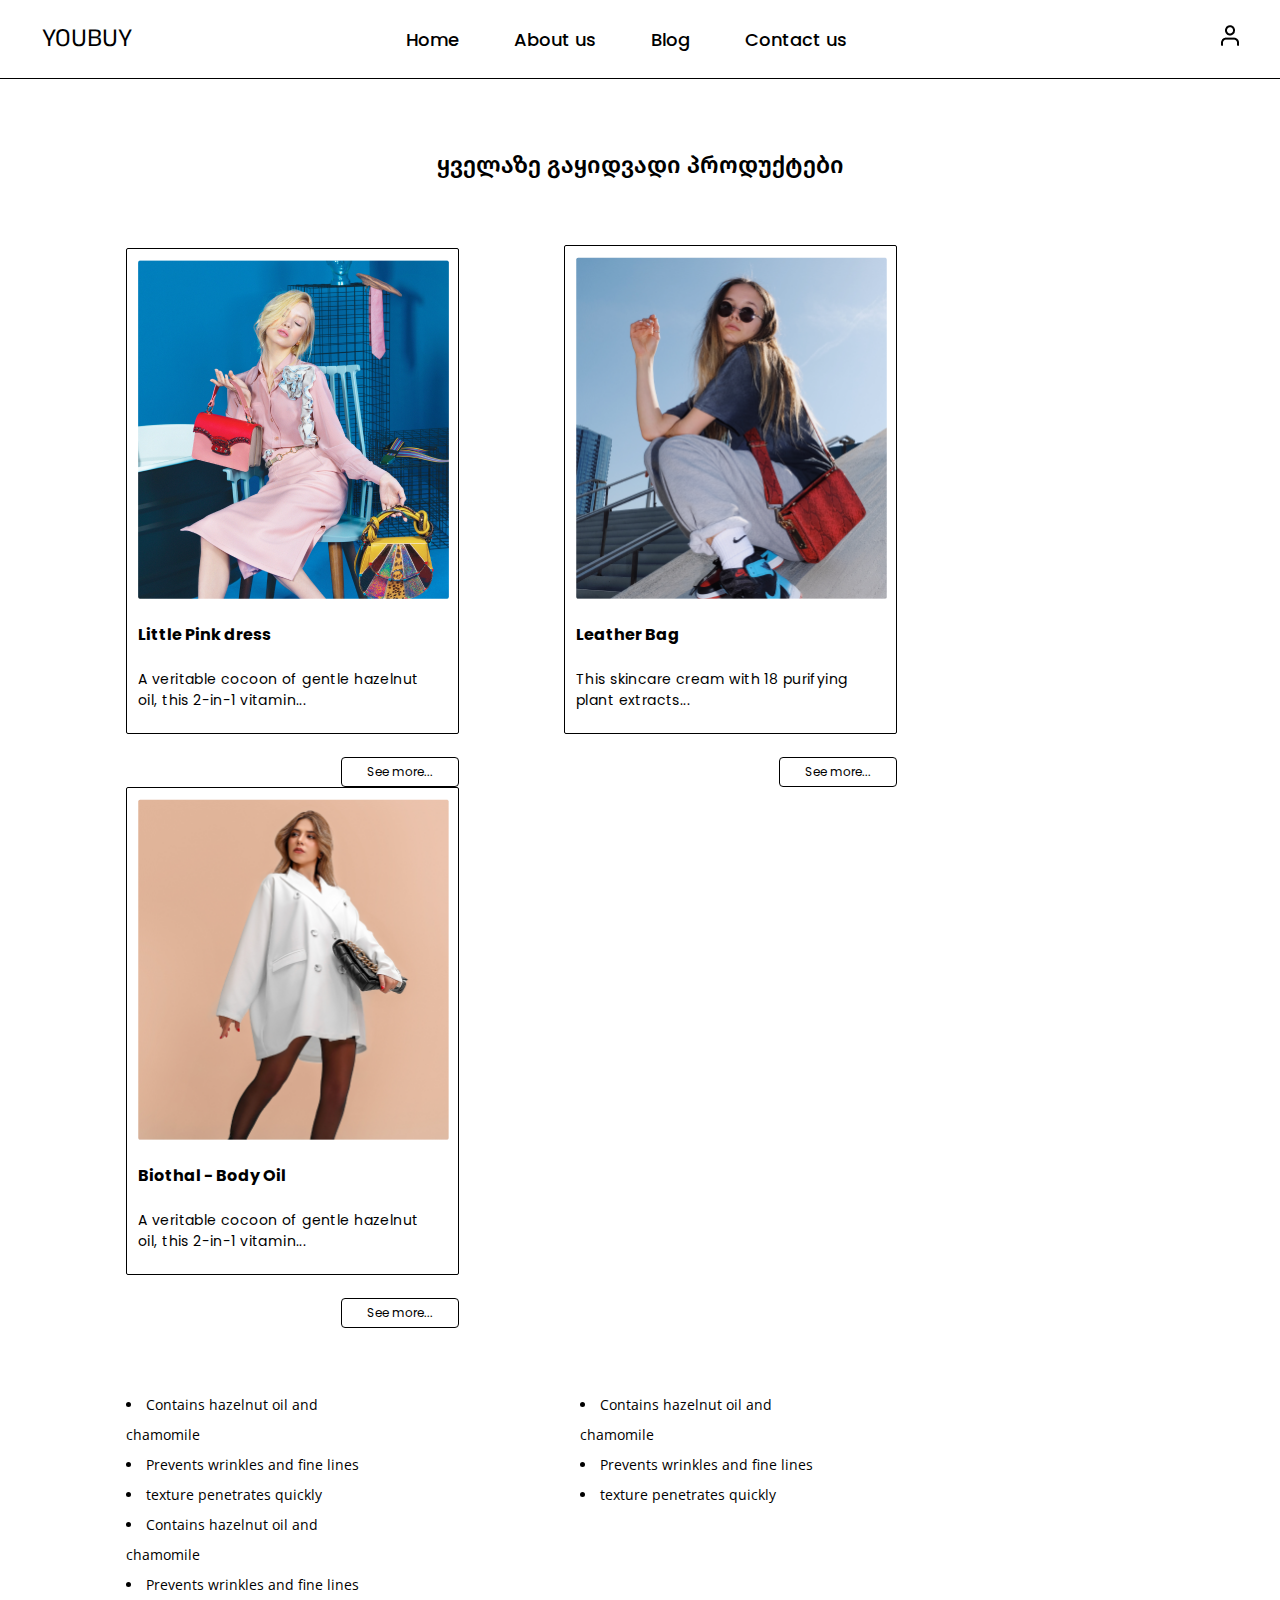
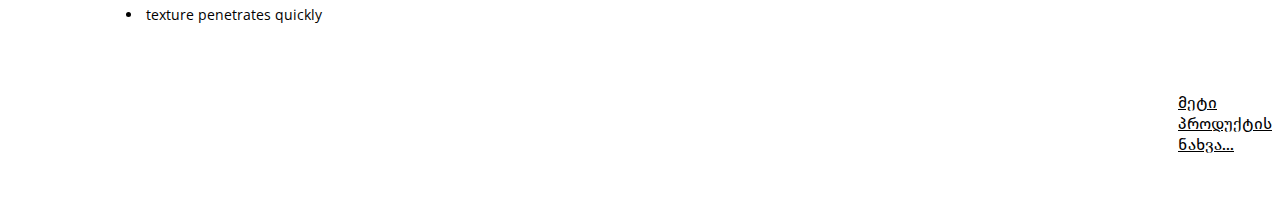
<file: index.html>
<!DOCTYPE html>
<html lang="en">
  <head>
    <meta charset="UTF-8" />
    <meta http-equiv="X-UA-Compatible" content="IE=edge" />
    <meta name="viewport" content="width=device-width, initial-scale=1.0" />
    <link rel="stylesheet" href="./style/reset.css" />
    <link rel="stylesheet" href="./style/font.css" />
    <link rel="stylesheet" href="./style/style.css" />
    <title>Home</title>
  </head>
  <body>
    <header>
      <nav>
        <a class="logo" href="index.html">YOUBUY</a>
        <ul>
          <li><a href="index.html">Home</a></li>
          <li><a href="about.html">About us</a></li>
          <li><a href="blog.html">Blog</a></li>
          <li><a href="contact.html">Contact us</a></li>
        </ul>
        <a href="profile.html"
          ><img src="./image/icon, user.png" alt="Profile-icon"
        /></a>
      </nav>
    </header>

    <main>
      <h1 class="main-heading">ყველაზე გაყიდვადი პროდუქტები</h1>
      <div class="container">
        <section class="product-section">
          <div class="product">
            <div class="product-inner">
              <img src="./image/Mask group.png" alt="Pink-woman-dress" />
              <h2>Little Pink dress</h2>
              <p>
                A veritable cocoon of gentle hazelnut oil, this 2-in-1
                vitamin...
              </p>
            </div>
            <button class="btn">See more...</button>
          </div>
          <div class="product middle">
            <div class="product-inner">
              <img src="./image/Mask group (1).png" alt="leather-bag" />
              <h2>Leather Bag</h2>
              <p>This skincare cream with 18 purifying plant extracts...</p>
            </div>
            <button class="btn">See more...</button>
          </div>
          <div class="product">
            <div class="product-inner">
              <img src="./image/Mask group (2).png" alt="White-dress" />
              <h2>Biothal - Body Oil</h2>
              <p>
                A veritable cocoon of gentle hazelnut oil, this 2-in-1
                vitamin...
              </p>
            </div>
            <button class="btn">See more...</button>
          </div>
        </section>
        <section class="description">
          <div class="product-features">
            <ul>
              <li>Contains hazelnut oil and chamomile</li>
              <li>Prevents wrinkles and fine lines</li>
              <li>texture penetrates quickly</li>
            </ul>
          </div>
          <div class="product-features middle-f">
            <ul>
              <li>Contains hazelnut oil and chamomile</li>
              <li>Prevents wrinkles and fine lines</li>
              <li>texture penetrates quickly</li>
            </ul>
          </div>
          <div class="product-features">
            <ul>
              <li>Contains hazelnut oil and chamomile</li>
              <li>Prevents wrinkles and fine lines</li>
              <li>texture penetrates quickly</li>
            </ul>
          </div>
        </section>
      </div>
      <a class="more-products" href="#">მეტი პროდუქტის ნახვა...</a>
    </main>
  </body>
</html>
</file>
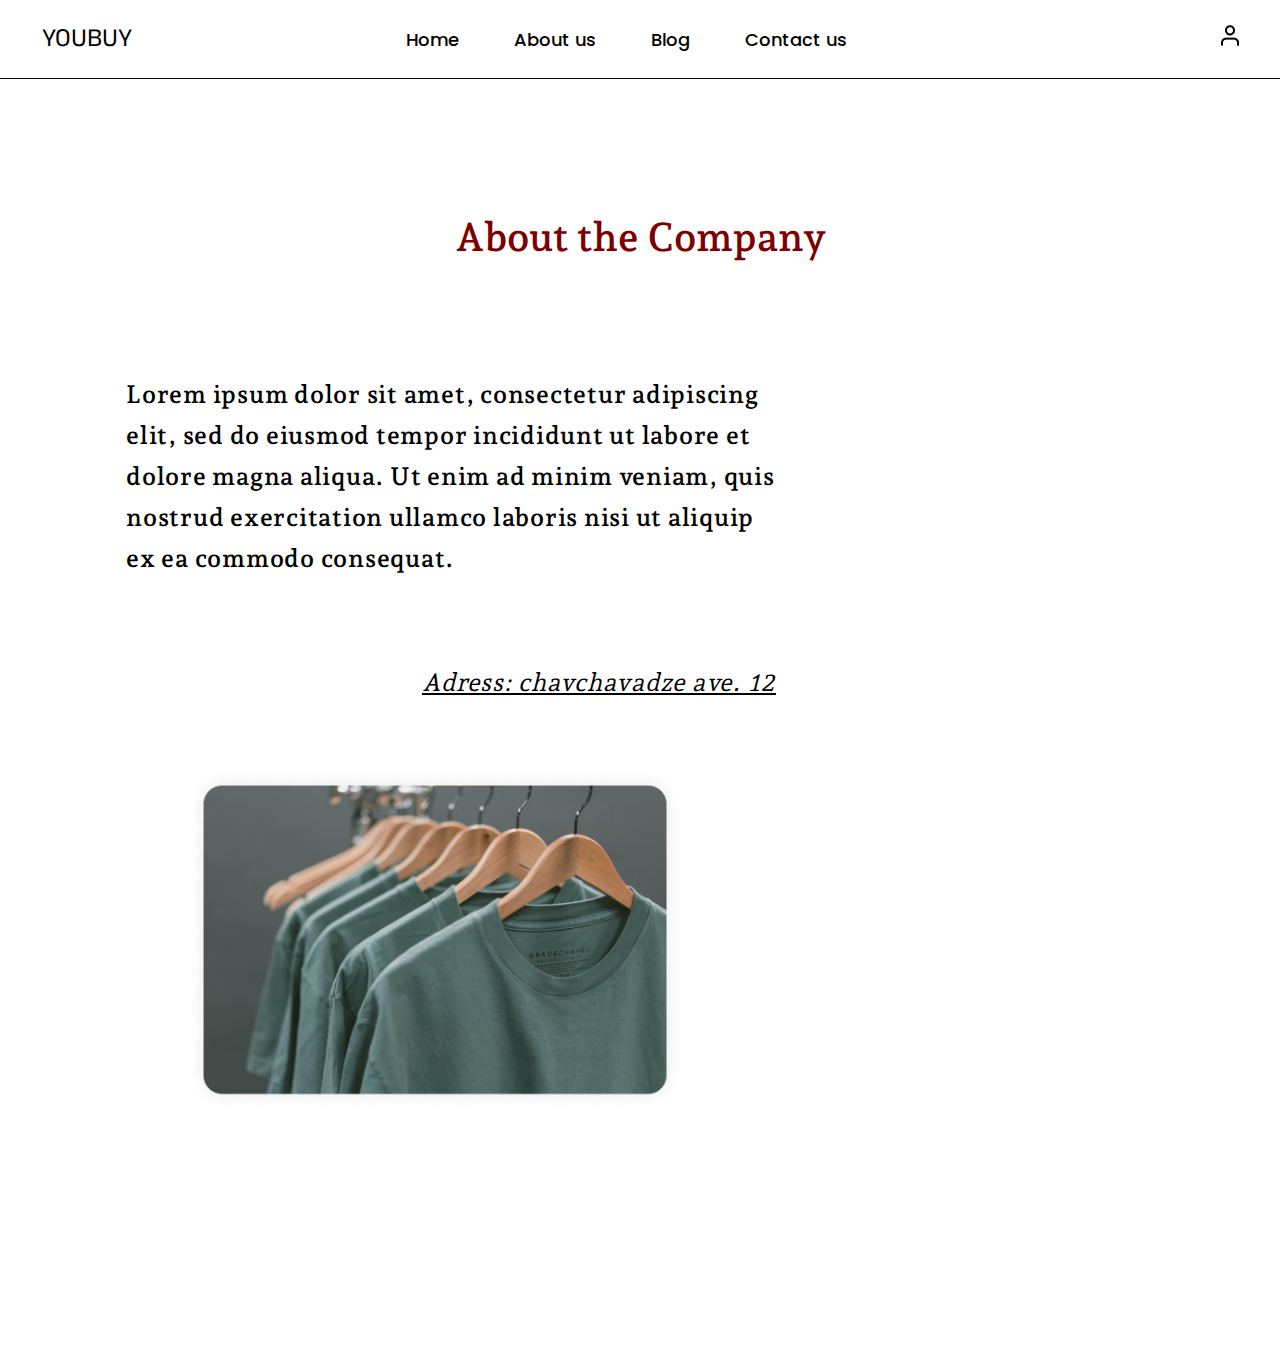
<file: about.html>
<!DOCTYPE html>
<html lang="en">
  <head>
    <meta charset="UTF-8" />
    <meta http-equiv="X-UA-Compatible" content="IE=edge" />
    <meta name="viewport" content="width=device-width, initial-scale=1.0" />
    <link rel="stylesheet" href="./style/reset.css" />
    <link rel="stylesheet" href="./style/font.css" />
    <link rel="stylesheet" href="./style/about.css" />
    <title>About</title>
  </head>
  <body>
    <header>
      <nav>
        <a class="logo" href="index.html">YOUBUY</a>
        <ul>
          <li><a href="index.html">Home</a></li>
          <li><a href="about.html">About us</a></li>
          <li><a href="blog.html">Blog</a></li>
          <li><a href="contact.html">Contact us</a></li>
        </ul>
        <a href="profile.html"
          ><img src="./image/icon, user.png" alt="Profile-icon"
        /></a>
      </nav>
    </header>
    <main>
      <section>
        <h1>About the Company</h1>
        <div class="container">
          <div class="information">
            <p>
              Lorem ipsum dolor sit amet, consectetur adipiscing elit, sed do
              eiusmod tempor incididunt ut labore et dolore magna aliqua. Ut
              enim ad minim veniam, quis nostrud exercitation ullamco laboris
              nisi ut aliquip ex ea commodo consequat.
            </p>
            <address>Adress: chavchavadze ave. 12</address>
          </div>
          <div class="shirt">
            <img class="shirt" src="./image/photo.png" alt="T-shirt" />
          </div>
        </div>
      </section>
    </main>
  </body>
</html>
</file>
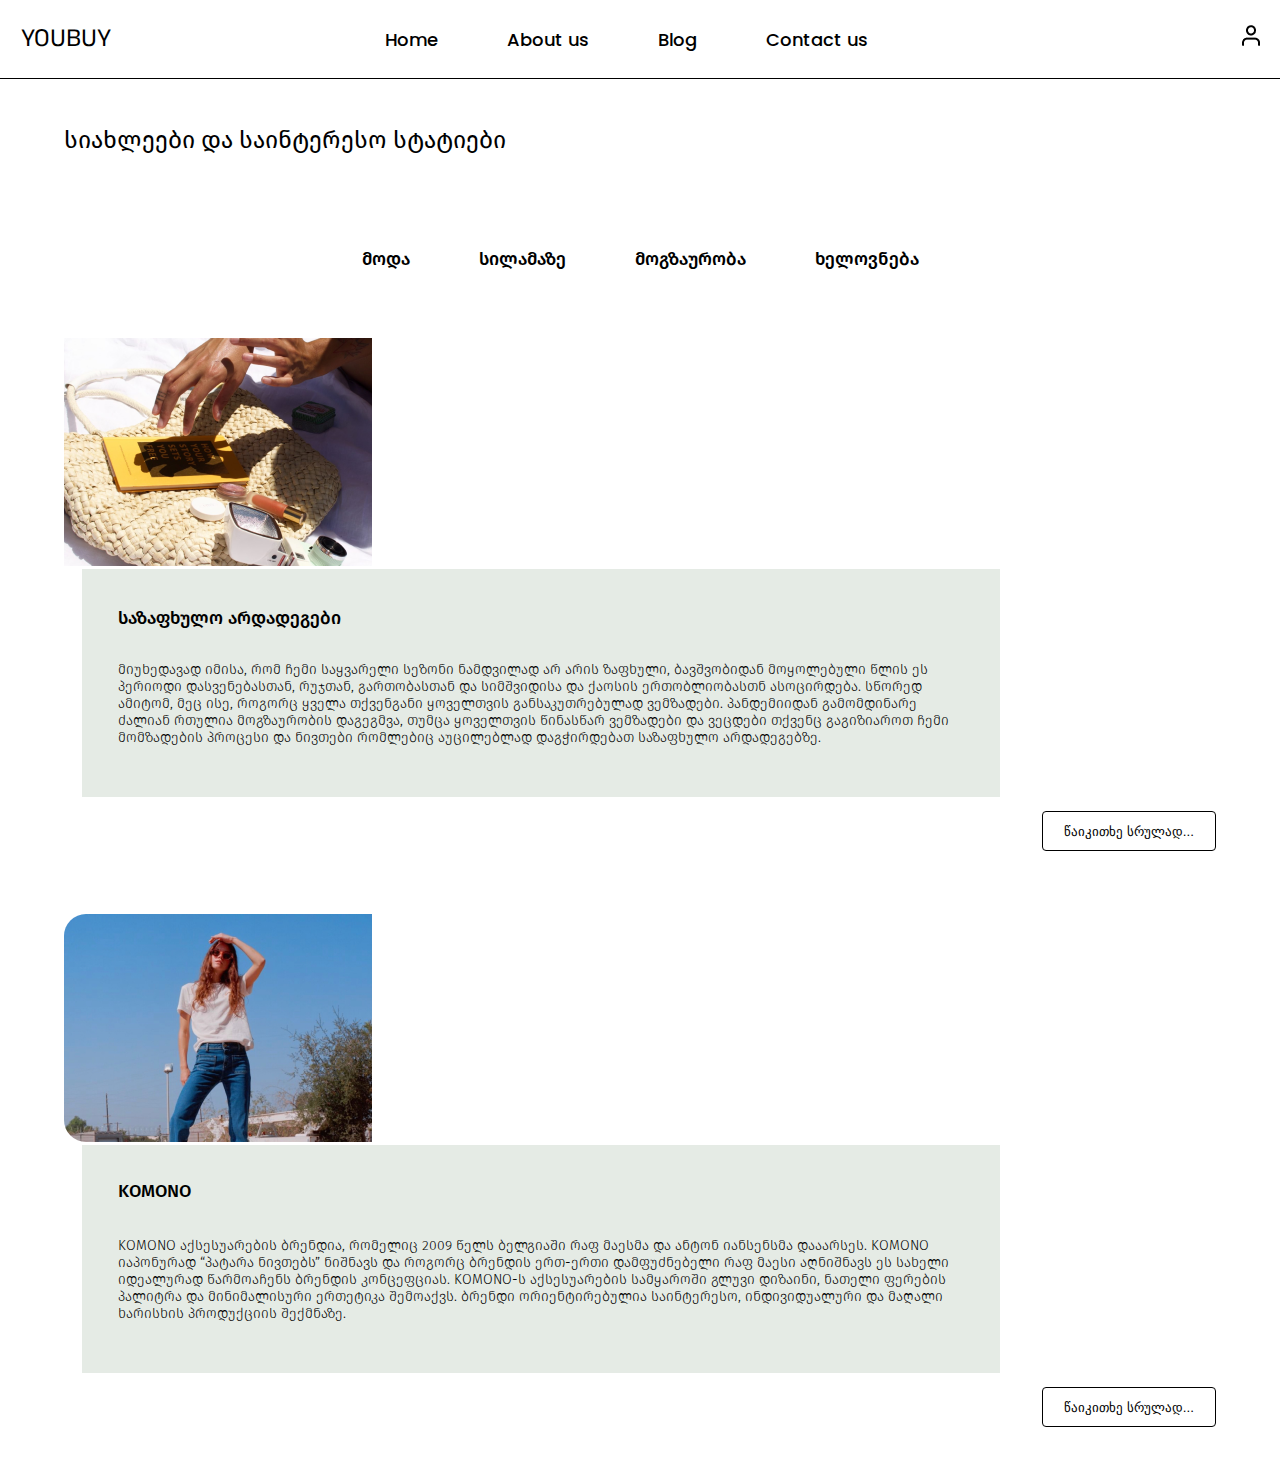
<file: blog.html>
<!DOCTYPE html>
<html lang="en">
<head>
    <meta charset="UTF-8">
    <meta http-equiv="X-UA-Compatible" content="IE=edge">
    <meta name="viewport" content="width=device-width, initial-scale=1.0">
    <link rel="stylesheet" href="./style/reset.css">
    <link rel="stylesheet" href="./style/font.css">
    <link rel="stylesheet" href="./style/blog.css">
    <title>Blog</title>
</head>
<body>
<header>
    <nav>
    <a class="logo" href="index.html">YOUBUY</a>
    <ul>
        <li><a href="index.html">Home</a></li>
        <li><a href="about.html">About us</a></li>
        <li><a href="blog.html">Blog</a></li>
        <li><a href="contact.html">Contact us</a></li>
    </ul>
    <a href="profile.html"><img src="./image/icon, user.png" alt="Profile-icon"></a>
</nav>
</header>
<main>
    <div class="container">
    <h1>სიახლეები და საინტერესო სტატიები </h1>
    <ul>
        <li>მოდა</li>
        <li>სილამაზე</li>
        <li>მოგზაურობა</li>
        <li>ხელოვნება</li>
    </ul>
    <section>
        <div class="summer-container">
        
    <img src="./image/IMG_2714-1200x1200 1.png" alt="">
        <div class="summer"> 
            <h2>საზაფხულო არდადეგები</h2>
            <p>მიუხედავად იმისა, რომ ჩემი საყვარელი სეზონი ნამდვილად არ არის ზაფხული,
                 ბავშვობიდან მოყოლებული წლის ეს პერიოდი  დასვენებასთან,
                  რუჯთან, გართობასთან და სიმშვიდისა და ქაოსის
                   ერთობლიობასთნ ასოცირდება. სწორედ ამიტომ,
                    მეც ისე, როგორც ყველა თქვენგანი ყოველთვის 
                    განსაკუთრებულად ვემზადები. პანდემიიდან გამომდინარე
                     ძალიან რთულია მოგზაურობის  დაგეგმვა, თუმცა ყოველთვის
                      წინასწარ  ვემზადები და ვეცდები თქვენც გაგიზიაროთ ჩემი
                       მომზადების პროცესი და ნივთები რომლებიც აუცილებლად
                        დაგჭირდებათ საზაფხულო არდადეგებზე.

            </p>
        </div>
        <button>წაიკითხე სრულად...</button>
    </div>
    </section>
<section>
    <div class="komono-container">
        <img src="./image/IMG-3916 1.png" alt="">
        <div class="komono">
            <h2>KOMONO</h2>
            <p>KOMONO  აქსესუარების ბრენდია, რომელიც 2009 წელს ბელგიაში რაფ მაესმა და ანტონ იანსენსმა დააარსეს. KOMONO იაპონურად “პატარა ნივთებს” ნიშნავს და როგორც ბრენდის ერთ-ერთი დამფუძნებელი რაფ მაესი აღნიშნავს ეს სახელი იდეალურად წარმოაჩენს ბრენდის კონცეფციას. KOMONO-ს აქსესუარების სამყაროში გლუვი დიზაინი, ნათელი ფერების პალიტრა და მინიმალისური ერთეტიკა შემოაქვს. ბრენდი ორიენტირებულია საინტერესო, ინდივიდუალური და მაღალი ხარისხის პროდუქციის შექმნაზე.</p>
        </div>
        <button>წაიკითხე სრულად...</button>

    </div>

</section>
</div>
</main>
</body>
</html>
</file>
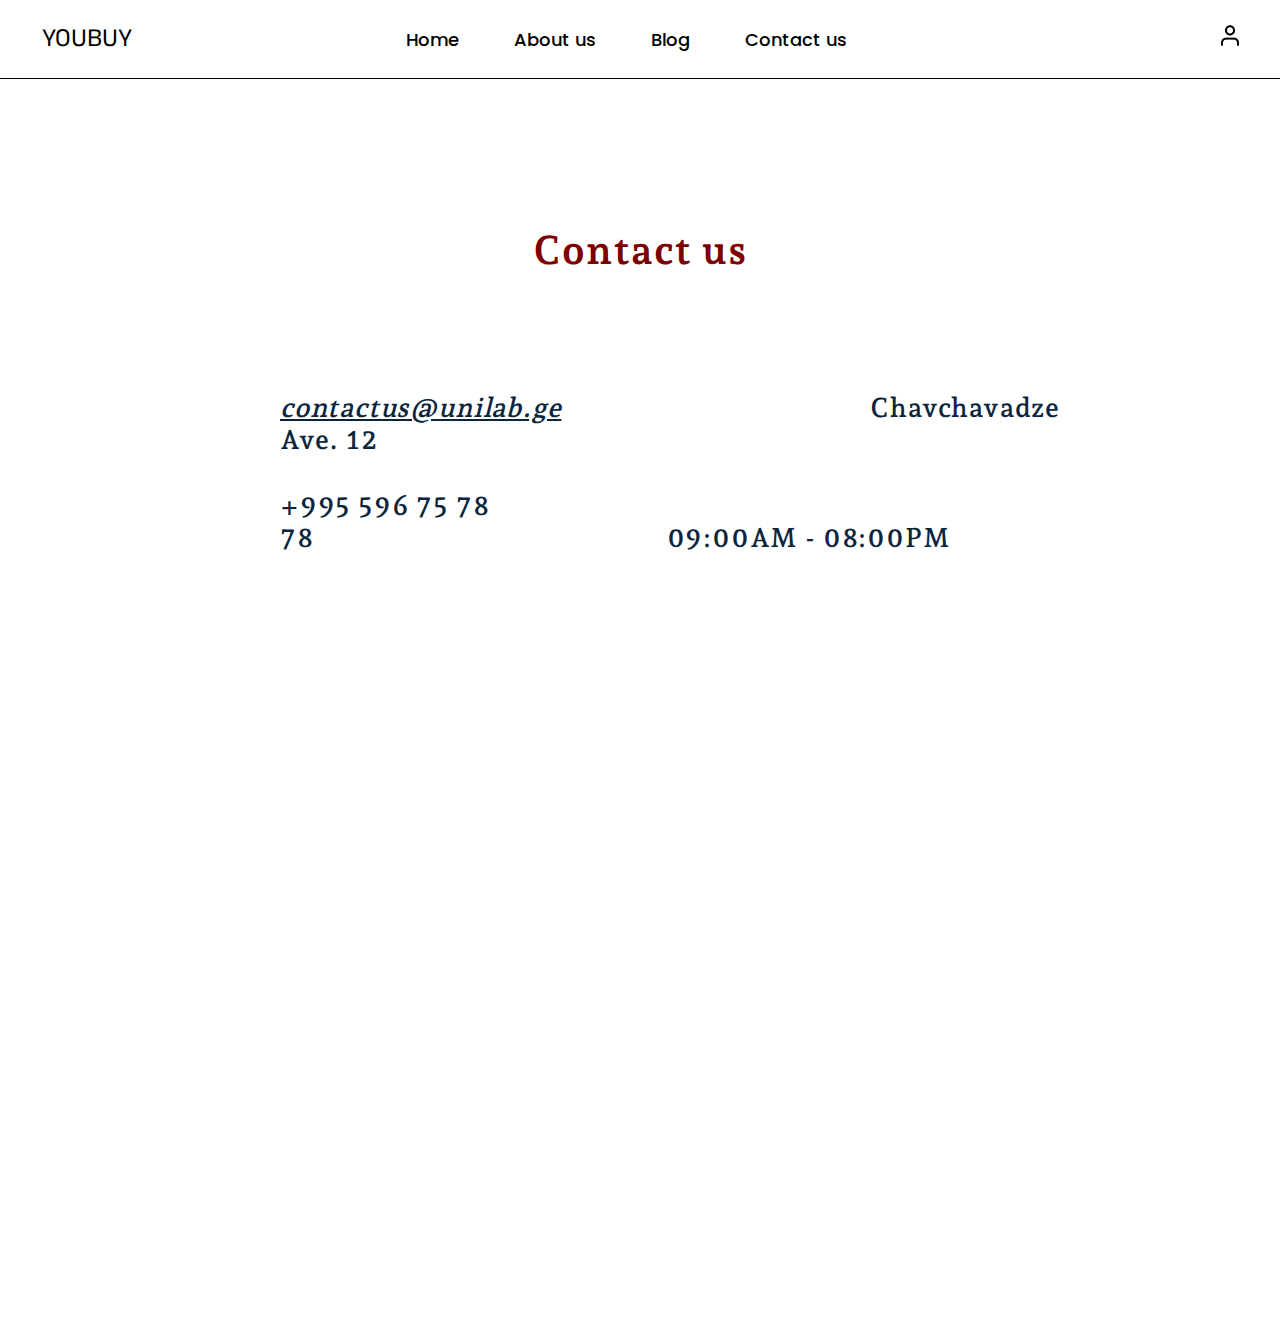
<file: contact.html>
<!DOCTYPE html>
<html lang="en">
<head>
    <meta charset="UTF-8">
    <meta http-equiv="X-UA-Compatible" content="IE=edge">
    <meta name="viewport" content="width=device-width, initial-scale=1.0">
    <link rel="stylesheet" href="./style/reset.css">
    <link rel="stylesheet" href="./style/font.css">
    <link rel="stylesheet" href="./style/contact.css">
    <title>Contact</title>
</head><body>
<header>
    <nav>
    <a class="logo" href="index.html">YOUBUY</a>
    <ul>
        <li><a href="index.html">Home</a></li>
        <li><a href="about.html">About us</a></li>
        <li><a href="blog.html">Blog</a></li>
        <li><a href="contact.html">Contact us</a></li>
    </ul>
    <a href="profile.html"><img src="./image/icon, user.png" alt="Profile-icon"></a>
</nav>
</header>
    

<main>
    <h1>Contact us</h1>
    <div class="container">
    <section>
        <address>
            <div class="part1"><span>contactus@unilab.ge</span><span>Chavchavadze Ave. 12</span></div>
            <div class="part2"><span>+995 596 75 78 78</span><span>09:00AM - 08:00PM</span></div>
        </address>
    </section>
    <section class="location">
        <iframe src="" frameborder="0"></iframe>
        <iframe src="https://www.google.com/maps/embed?pb=!1m10!1m8!1m3!1d2978.412574327903!2d44.7544812!3d41.7116153!3m2!1i1024!2i768!4f13.1!5e0!3m2!1sen!2sge!4v1675808136713!5m2!1sen!2sge" width="908" height="423" style="border:0;" allowfullscreen="" loading="lazy" referrerpolicy="no-referrer-when-downgrade"></iframe>
    </section></div>
</main></body>
</html>
</file>
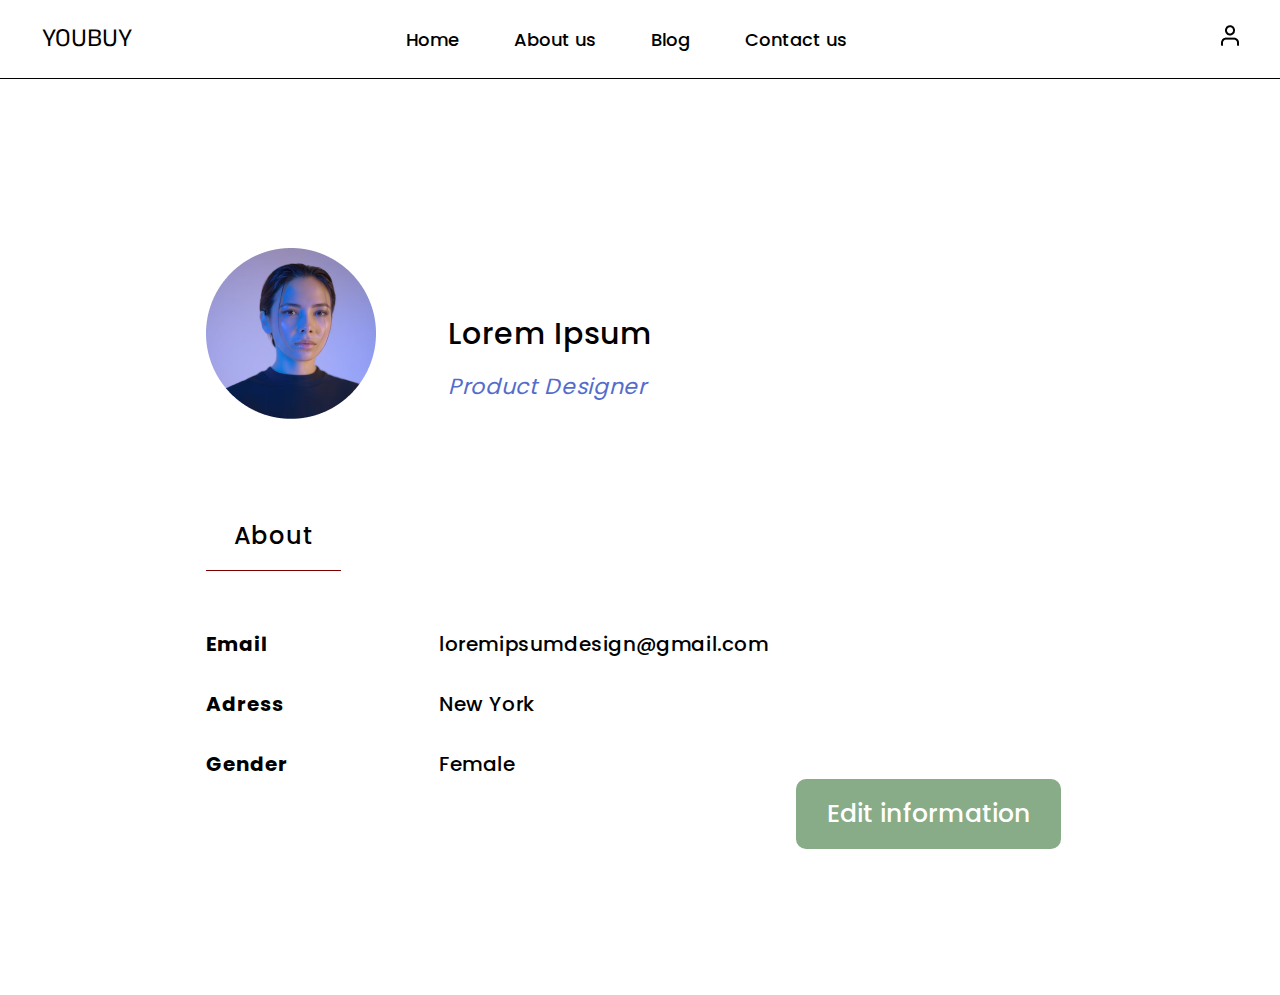
<file: profile.html>
<!DOCTYPE html>
<html lang="en">
  <head>
    <meta charset="UTF-8" />
    <meta http-equiv="X-UA-Compatible" content="IE=edge" />
    <meta name="viewport" content="width=device-width, initial-scale=1.0" />
    <link rel="stylesheet" href="./style/reset.css" />
    <link rel="stylesheet" href="./style/font.css" />
    <link rel="stylesheet" href="./style/profile.css" />
    <title>Profile Page</title>
  </head>
  <body>
    <header>
      <nav>
        <a class="logo" href="index.html">YOUBUY</a>
        <ul>
          <li><a href="index.html">Home</a></li>
          <li><a href="about.html">About us</a></li>
          <li><a href="blog.html">Blog</a></li>
          <li><a href="contact.html">Contact us</a></li>
        </ul>
        <img src="./image/icon, user.png" alt="Profile-icon" />
      </nav>
    </header>
    <main>
      <section class="main-section">
        <div class="profile">
          <img src="./image/image 2.png" alt="" />
          <div class="name">
            <span>Lorem Ipsum </span>
            <span class="profession">Product Designer</span>
          </div>
        </div>

        <div class="about1">
          <div class="about"><span>About</span></div>

          <div class="line"></div>
          <address>
            <div class="part1">
              <span>Email</span>
              <span>Adress</span>
              <span> Gender</span>
            </div>
            <div class="part2">
              <span>loremipsumdesign@gmail.com</span><span>New York</span
              ><span>Female</span>
            </div>
          </address>
          <button>Edit information</button>
        </div>
      </section>
    </main>
  </body>
</html>
</file>
<file: style/font.css>
@font-face {
    font-family: 'Anek Malayalam-regular';
    src: url(../Fonts/AnekMalayalam-Regular.ttf);
}
@font-face {
    font-family: 'Poppins-regular';
    src: url(../Fonts/Poppins-Regular.ttf);
}
@font-face {
    font-family:'Poppins-medium';
    src: url(../Fonts/Poppins-Medium.ttf);
}
@font-face {
    font-family:'Popins-bold';
    src: url(../Fonts/Poppins-Bold.ttf);
}
@font-face {
    font-family:'Open Sans-regular';  
    src: url(../Fonts/OpenSans-Regular.ttf);
}

@font-face {
    font-family: 'AndadaPro-regular';
    src: url(../Fonts/AndadaPro-Regular.ttf);
}

@font-face {
    font-family:'AndadaPro-Semibolod';
    src: url(../Fonts/AndadaPro-SemiBold.ttf);
}

@font-face {
    font-family:'FiraGo-regular';
    src: url(../Fonts/FiraGO-Regular.ttf);
}

@font-face {
    font-family: 'FiraGo-light';
    src: url(../Fonts/FiraGO-Light.ttf);
}

@font-face {
    font-family: 'FiraGo-medium';
    src: url(../Fonts/FiraGO-Medium.ttf);
}

@font-face {
    font-family:'Andada-bold' ;
    src: url(../Fonts/AndadaPro-Bold.ttf);
}
</file>
<file: style/style.css>
header{
    border-bottom: 1px solid black;
}
nav{
    margin: 25px 0;
    text-align: center;
}
.logo{text-decoration: none;
    font-family: 'Anek Malayalam-regular';
font-size: 26px;

line-height: 27px;
color: hsba(0, 0%, 0%, 1);
color: black;
display: inline-block;}


nav ul{
    display: inline-block;
    margin-left: 270px;
    margin-right: 370px;
}

nav li  {
    display:inline-block;
}
li a{
    font-size: 18px;
    font-family:'Poppins-medium';
    text-decoration: none;
    color:black;
    font-size: 18px;
line-height: 27px;
}
nav li:nth-child(n+2){
    padding-left: 51px;
}

.main-heading{
    font-family: 'FiraGo-medium';
font-size: 24px;
line-height: 29px;
text-align: center;
margin: 72px 0 65px 0;
}

.container{
    margin:  0 104px 62px 126px;
}

.product{
    width: 333px;
    display: inline-block;
}

.middle{
    margin: 0 102px 0 101px;
}

.product-inner{
    width: 100%;
    margin: 0 auto;
    padding:11px 11px 22px 11px ;
    border: 1px solid black;
    border-radius: 2px;
}

.product-inner > img{
    width: 310.65px;
    
}
.product-inner h2{
    padding-top: 21px;
    font-family:'Popins-bold';
font-size: 16px;
line-height: 24px;
}

.product-inner p{
    padding-top: 18px;
    padding-top: 22px;
    padding-right: 14px;
    font-family: 'Poppins-regular';
font-size: 14px;
line-height: 21px;
letter-spacing: 0.03em;
}

.btn{
    margin-left: auto;
    margin-top: 23px;
    display: block;
    height: 30px;
width: 118px;
border-radius: 4px;
border:0.5px solid black;
background: white;
font-family: 'Poppins-regular';
font-size: 12px;
line-height: 18px;
cursor: pointer;
}

.description{
    padding-top: 62px;
}

.product-features{
    display: inline-block;
    width: 263px;
}
.product-features ul li{
    list-style: inside;
    font-family:'Open Sans-regular'; 
    line-height: 30px;
    font-size: 14px;
    color: hsba(0, 0%, 0%, 1);
}

.middle-f{
    margin: 0 162px 0 187px;
}

.more-products{
    display: block;
    margin-left: 1178px;
    margin-top: 39px;
    color: rgba(0, 0, 0, 1);
    text-decoration: underline;
font-size: 16px;
font-weight: 450;
line-height: 21px;
font-family:'FiraGo-regular';
}

main{
    margin-bottom: 61px;
}
</file>
<file: style/about.css>
header{
    border-bottom: 1px solid black;
}
nav{
    margin: 25px 0;
    text-align: center;
}
.logo{text-decoration: none;
    font-family: 'Anek Malayalam-regular';
font-size: 26px;

line-height: 27px;
color: hsba(0, 0%, 0%, 1);
color: black;
display: inline-block;}


nav ul{
    display: inline-block;
    margin-left: 270px;
    margin-right: 370px;
}

nav li  {
    display:inline-block;
}
li a{
    font-size: 18px;
    font-family:'Poppins-medium';
    text-decoration: none;
    color:black;
    font-size: 18px;
line-height: 27px;
}
nav li:nth-child(n+2){
    padding-left: 51px;
}


h1{
    font-family:'AndadaPro-Semibolod';
font-size: 40px;
line-height: 47px;
text-align: center;
margin: 134px 0 114px 0;
color: rgba(125, 0, 0, 1);


}

.container{
    margin-left: 126px;
    display: inline-block;
}

.information{
font-size: 25px;
line-height: 41px;
letter-spacing: 0.03em;
display: inline-block;
width: 650px;
vertical-align: top;
}

.information > p{
    font-family:'AndadaPro-Semibolod';
font-size: 25px;
line-height: 41px;
letter-spacing: 0.03em;


}

.information address{
    font-family: 'AndadaPro-regular';
font-size: 25px;
font-style: italic;
line-height: 29px;
letter-spacing: 0.03em;
margin-top: 89px;
color:rgba(0, 0, 0, 1);
text-decoration: underline;
text-align: end;


}
.shirt{
    display: inline-block;
}
.shirt img{
    width: 500px;
    margin-top: 70px;
    margin-left: 59px;
}

main{
    margin-bottom: 237px;
}
</file>
<file: style/blog.css>
header {
  border-bottom: 1px solid black;
}
nav {
  margin: 25px 0;
  text-align: center;
}
.logo {
  text-decoration: none;
  font-family: "Anek Malayalam-regular";
  font-size: 26px;
  line-height: 27px;
  color: hsba(0, 0%, 0%, 1);
  color: black;
  display: inline-block;
}

nav ul {
  display: inline-block;
  margin-left: 270px;
  margin-right: 370px;
}

nav li {
  display: inline-block;
}
li a {
  font-size: 18px;
  font-family: "Poppins-medium";
  text-decoration: none;
  color: black;
  font-size: 18px;
  line-height: 27px;
}
nav li:nth-child(n + 2) {
  padding-left: 51px;
}

.container {
  margin: 0 auto;
  max-width: calc(1440px - 94px - 98px);
  width: 90%;
}

.summer-container img {
  width: 308px;
}

h1 {
  font-family: "FiraGo-regular";
  font-size: 24px;
  font-weight: 400;
  line-height: 29px;
  margin: 47px 0 93px 0;
}
.container ul {
  text-align: center;
  margin-bottom: 68px;
}

ul li {
  display: inline-block;
  font-family: "FiraGo-medium";
  font-size: 18px;
  font-weight: 500;
  line-height: 22px;
}
ul li:nth-child(n + 2) {
  padding-left: 65px;
}

.summer {
  display: inline-block;
  background: rgba(229, 235, 229, 1);
  padding: 38px 32px 12px 36px;
  vertical-align: top;
  margin-left: 18px;
}

.summer h2 {
  font-family: "FiraGo-medium";
  font-size: 18px;
  font-weight: 500;
  line-height: 22px;
}

.summer p {
  width: 850px;
  padding-top: 32px;
  padding-bottom: 39px;
  font-family: "FiraGo-light";
  font-size: 14px;
  font-weight: 350;
  line-height: 17px;
}

button {
  display: block;
  margin-left: auto;
  height: 40px;
  width: 174px;
  border-radius: 4px;
  border: 1px solid rgba(0, 0, 0, 1);
  background-color: white;
  margin-top: 14px;
  cursor: pointer;
}

.komono-container {
  margin-top: 63px;
}

.komono-container img {
  width: 308px;
  border-top-left-radius: 22px;
  border-bottom-left-radius: 22px;
}

.komono {
  display: inline-block;
  background: rgba(229, 235, 229, 1);
  padding: 35px 32px 0 36px;
  vertical-align: top;
  margin-left: 18px;
}

.komono h2 {
  font-family: "FiraGo-medium";
  font-size: 18px;
  font-weight: 500;
  line-height: 22px;
}

.komono p {
  width: 850px;
  padding-top: 35px;
  padding-bottom: calc(228px - 177px);
  font-family: "FiraGo-light";
  font-size: 14px;
  font-weight: 350;
  line-height: 17px;
}

main {
  margin-bottom: 51px;
}
</file>
<file: style/contact.css>
header {
  border-bottom: 1px solid black;
}
nav {
  margin: 25px 0;
  text-align: center;
}
.logo {
  text-decoration: none;
  font-family: "Anek Malayalam-regular";
  font-size: 26px;

  line-height: 27px;
  color: hsba(0, 0%, 0%, 1);
  color: black;
  display: inline-block;
}

nav ul {
  display: inline-block;
  margin-left: 270px;
  margin-right: 370px;
}

nav li {
  display: inline-block;
}
li a {
  font-size: 18px;
  font-family: "Poppins-medium";
  text-decoration: none;
  color: black;
  font-size: 18px;
  line-height: 27px;
}
nav li:nth-child(n + 2) {
  padding-left: 51px;
}
h1 {
  text-align: center;
  font-size: 40px;
  line-height: 47px;
  letter-spacing: 0.03em;
  color: rgba(125, 0, 0, 1);
  margin: 147px 0 119px 0;
  font-family: "Andada-bold";
}
.container {
  margin: 0 280px;
}
.part2 {
  margin-top: 34px;
}
span {
  font-family: "AndadaPro-Semibolod";
  font-size: 27px;
  line-height: 32px;
  letter-spacing: 0.03em;
  color: rgba(11, 37, 62, 1);
}
.part1 span:nth-child(2) {
  padding-left: 309px;
}
.part2 span:nth-child(2) {
  padding-left: 353px;
}

.part1 span:nth-child(1) {
  font-style: italic;
  text-decoration: underline;
}
main {
  margin-bottom: 193px;
}
</file>
<file: style/profile.css>
header {
  border-bottom: 1px solid black;
}
nav {
  margin: 25px 0;
  text-align: center;
}
.logo {
  text-decoration: none;
  font-family: "Anek Malayalam-regular";
  font-size: 26px;

  line-height: 27px;
  color: hsba(0, 0%, 0%, 1);
  color: black;
  display: inline-block;
}

nav ul {
  display: inline-block;
  margin-left: 270px;
  margin-right: 370px;
}

nav li {
  display: inline-block;
}
li a {
  font-size: 18px;
  font-family: "Poppins-medium";
  text-decoration: none;
  color: black;
  font-size: 18px;
  line-height: 27px;
}
nav li:nth-child(n + 2) {
  padding-left: 51px;
}

.main-section {
  margin-left: 206px;
  margin-right: 219px;
}

.profile {
  margin-top: 169px;
  margin-bottom: 96px;
}

.name {
  display: inline-block;
  vertical-align: top;
  margin-left: 68px;
}

.name span:nth-child(1) {
  display: block;
  margin-top: 63px;
  margin-bottom: 14px;
  font-family: "Poppins-medium";
  font-size: 30px;
  line-height: 45px;
  letter-spacing: 0.03em;
}

.profession {
  padding-top: 14px;
  font-family: "Poppins-regular";
  font-size: 22px;
  font-style: italic;
  font-weight: 400;
  line-height: 33px;
  letter-spacing: 0.03em;
  color: rgba(84, 108, 204, 1);
}

.about {
  width: 135px;
  border-bottom: 1px solid rgba(125, 0, 0, 1);
}

.about > span {
  text-align: center;
  display: block;
  font-size: 24px;
  line-height: 36px;
  letter-spacing: 0.03em;
  font-family: "Poppins-medium";
  padding-bottom: 16px;
}

.part1 > span {
  display: block;
  font-family: "Popins-bold";
  font-size: 20px;
  line-height: 30px;
  letter-spacing: 0.05em;
}

.part1 > span:nth-child(2),
.part2 > span:nth-child(2) {
  padding: 30px 0;
}

.part2 > span {
  display: block;
  font-size: 20px;
  font-weight: 500;
  line-height: 30px;
  letter-spacing: 0.03em;
  font-family: "Poppins-medium";
}

.part1,
.part2 {
  display: inline-block;
}

.part2 {
  margin-left: 147px;
}

button {
  margin-left: auto;
  display: block;
  height: 70px;
  width: 265px;
  border-radius: 10px;
  cursor: pointer;
  background: rgba(135, 172, 135, 1);
  font-family: "Poppins-medium";
  color: rgba(255, 255, 255, 1);
  font-size: 25px;
  font-weight: 500;
  line-height: 38px;
  border-style: none;
}

address {
  margin-top: 58px;
}

main {
  margin-bottom: 146px;
}
</file>
